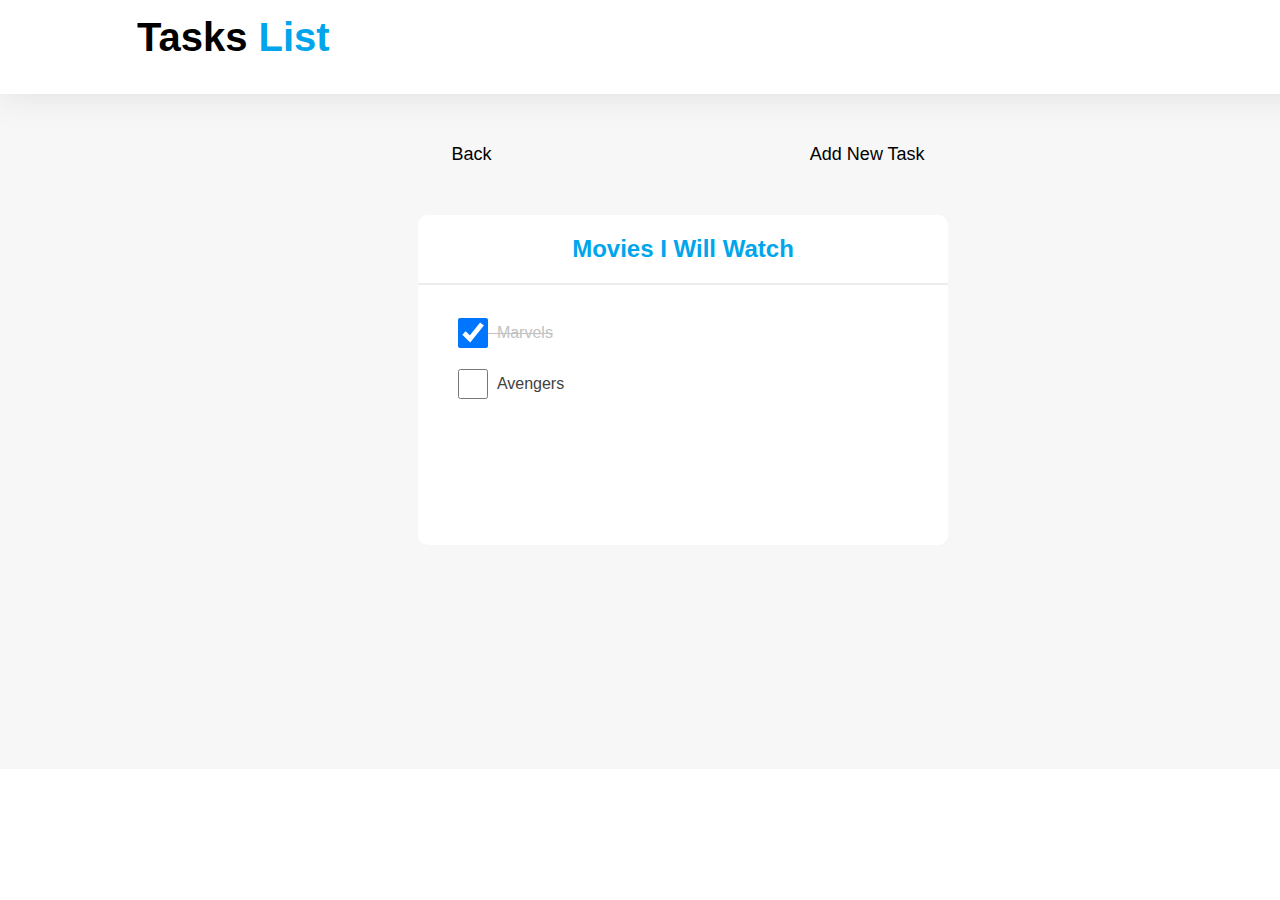
<file: index2.html>
<!DOCTYPE html>
<html lang="en">
<head>
    <meta charset="UTF-8">
    <meta http-equiv="X-UA-Compatible" content="IE=edge">
    <meta name="viewport" content="width=device-width, initial-scale=1.0">
    <title>Movies I Will Watch</title>
    <link rel="stylesheet" href="style2.css">
    <link rel="stylesheet" href="https://cdnjs.cloudflare.com/ajax/libs/font-awesome/6.2.0/css/all.min.css" integrity="sha512-xh6O/CkQoPOWDdYTDqeRdPCVd1SpvCA9XXcUnZS2FmJNp1coAFzvtCN9BmamE+4aHK8yyUHUSCcJHgXloTyT2A==" crossorigin="anonymous" referrerpolicy="no-referrer" />
</head>
<body>
    <div class="container">
        <header class="header">
           <a href="#" class="logo">
              <span style="color:black;">Tasks </span><span style="color:#00A5EC;">List</span>  
           </a>
        </header>
        <div class="container-body">
            <div class="links">
                <a href="./index.html" class="alink link1">
                    <i class="fas fa-arrow-circle-left fa-lg"></i>&nbsp;&nbsp;<span>Back</span>  
                </a>
                <a href="./index1.html" class="alink link2">
                    <i class="fas fa-plus-circle fa-lg"></i>&nbsp;&nbsp;<span class="add">Add New Task</span>  
                </a>
            </div>
            <div class="task-box">
                <h2 class="task-box-head">Movies I Will Watch</h2>
                <hr>
                <div class="card-body">
                    <form class="form">
                        <div class="box">
                            <input type="checkbox" name="box1" id="box1" class="box1" checked><label for="box1" class="label1"> &nbsp;&nbsp;Marvels</label><br><br>
                        </div>
                        <br>
                        <div class="box">
                            <input type="checkbox" name="box2" id="box2"><label for="box2"> &nbsp;&nbsp;Avengers</label>
                        </div>
                        
                    </form>
                </div>
            </div>
        </div>    
</body>
</html>
</file>
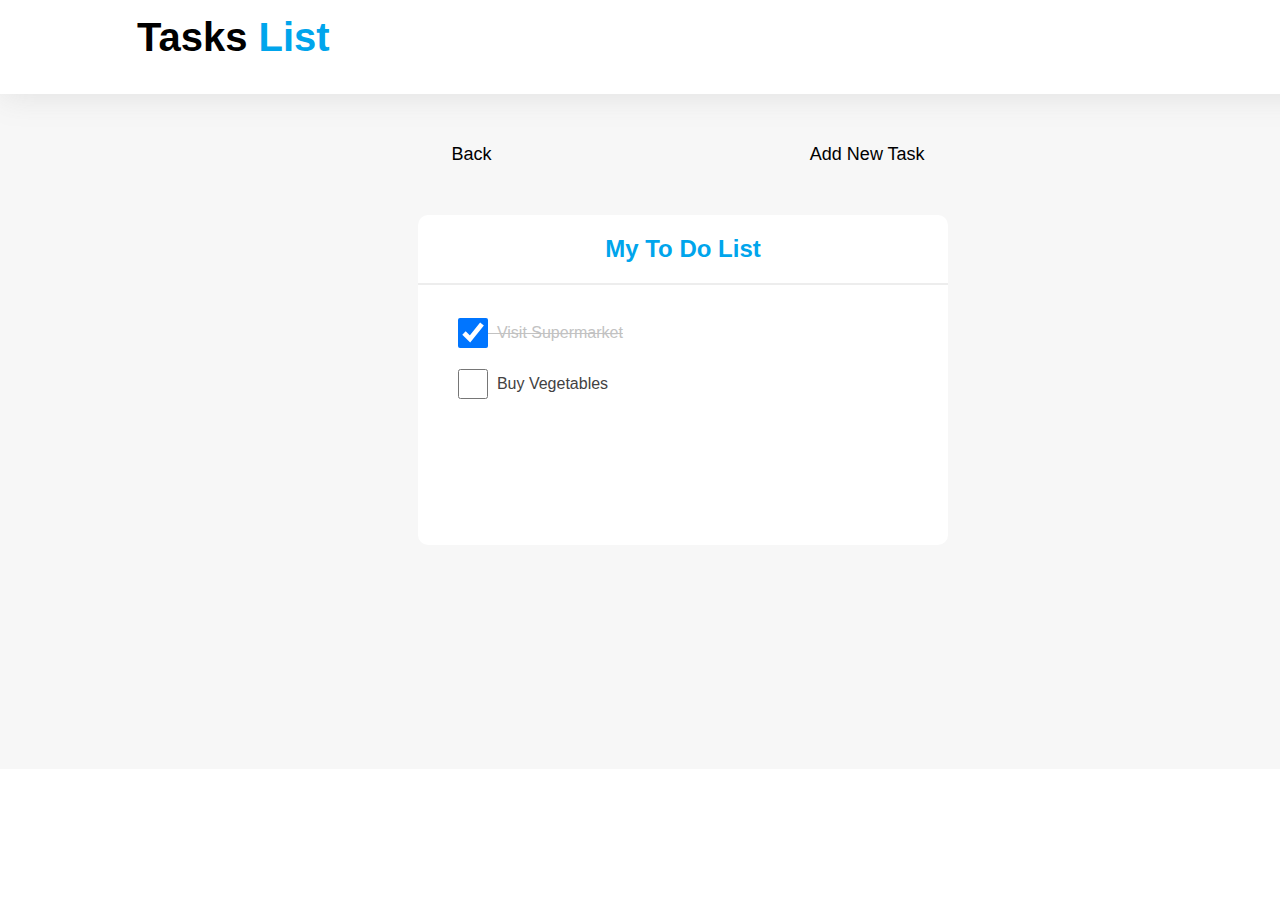
<file: index3.html>
<!DOCTYPE html>
<html lang="en">
<head>
    <meta charset="UTF-8">
    <meta http-equiv="X-UA-Compatible" content="IE=edge">
    <meta name="viewport" content="width=device-width, initial-scale=1.0">
    <title>My To Do List</title>
    <link rel="stylesheet" href="style2.css">
    <link rel="stylesheet" href="https://cdnjs.cloudflare.com/ajax/libs/font-awesome/6.2.0/css/all.min.css" integrity="sha512-xh6O/CkQoPOWDdYTDqeRdPCVd1SpvCA9XXcUnZS2FmJNp1coAFzvtCN9BmamE+4aHK8yyUHUSCcJHgXloTyT2A==" crossorigin="anonymous" referrerpolicy="no-referrer" />
</head>
<body>
    <div class="container">
        <header class="header">
           <a href="#" class="logo">
              <span style="color:black;">Tasks </span><span style="color:#00A5EC;">List</span>  
           </a>
        </header>
        <div class="container-body">
            <div class="links">
                <a href="./index.html" class="alink link1">
                    <i class="fas fa-arrow-circle-left fa-lg"></i>&nbsp;&nbsp;<span>Back</span>  
                </a>
                <a href="./index1.html" class="alink link2">
                    <i class="fas fa-plus-circle fa-lg"></i>&nbsp;&nbsp;<span class="add">Add New Task</span>  
                </a>
            </div>
            
            <div class="task-box">
                <h2 class="task-box-head">My To Do List</h2>
                <hr>
                <div class="card-body">
                    <form class="form">
                        <div class="box">
                            <input type="checkbox" name="box1" id="box1" class="box1" checked><label for="box1" class="label1"> &nbsp;&nbsp;Visit Supermarket</label><br><br>
                        </div>
                        <br>
                        <div class="box">
                            <input type="checkbox" name="box2" id="box2"><label for="box2"> &nbsp;&nbsp;Buy Vegetables</label>
                        </div>
                        
                    </form>
                </div>
            </div>
        </div>    
</body>
</html>
</file>
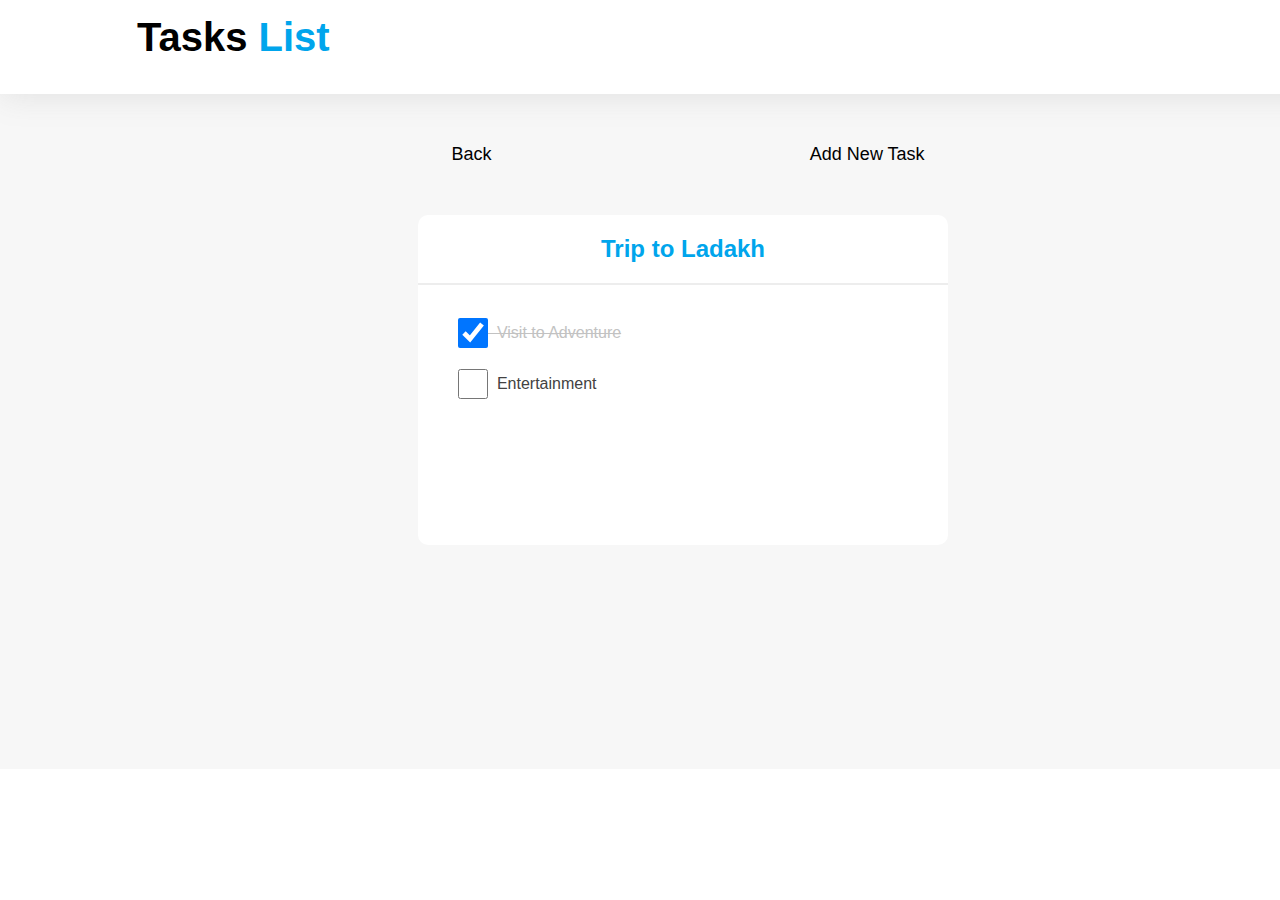
<file: index4.html>
<!DOCTYPE html>
<html lang="en">
<head>
    <meta charset="UTF-8">
    <meta http-equiv="X-UA-Compatible" content="IE=edge">
    <meta name="viewport" content="width=device-width, initial-scale=1.0">
    <title>Trip to Ladakh</title>
    <link rel="stylesheet" href="style2.css">
    <link rel="stylesheet" href="https://cdnjs.cloudflare.com/ajax/libs/font-awesome/6.2.0/css/all.min.css" integrity="sha512-xh6O/CkQoPOWDdYTDqeRdPCVd1SpvCA9XXcUnZS2FmJNp1coAFzvtCN9BmamE+4aHK8yyUHUSCcJHgXloTyT2A==" crossorigin="anonymous" referrerpolicy="no-referrer" />
</head>
<body>
    <div class="container">
        <header class="header">
           <a href="#" class="logo">
              <span style="color:black;">Tasks </span><span style="color:#00A5EC;">List</span>  
           </a>
        </header>
        <div class="container-body">
            <div class="links">
                <a href="./index.html" class="alink link1">
                    <i class="fas fa-arrow-circle-left fa-lg"></i>&nbsp;&nbsp;<span>Back</span>  
                </a>
                <a href="./index1.html" class="alink link2">
                    <i class="fas fa-plus-circle fa-lg"></i>&nbsp;&nbsp;<span class="add">Add New Task</span>  
                </a>
            </div>
            <div class="task-box">
                <h2 class="task-box-head">Trip to Ladakh</h2>
                <hr>
                <div class="card-body">
                    <form class="form">
                        <div class="box">
                            <input type="checkbox" name="box1" id="box1" class="box1" checked><label for="box1" class="label1"> &nbsp;&nbsp;Visit to Adventure</label><br><br>
                        </div>
                        <br>
                        <div class="box">
                            <input type="checkbox" name="box2" id="box2"><label for="box2"> &nbsp;&nbsp;Entertainment</label>
                        </div>
                        
                    </form>
                </div>
            </div>
        </div>    
</body>
</html>
</file>
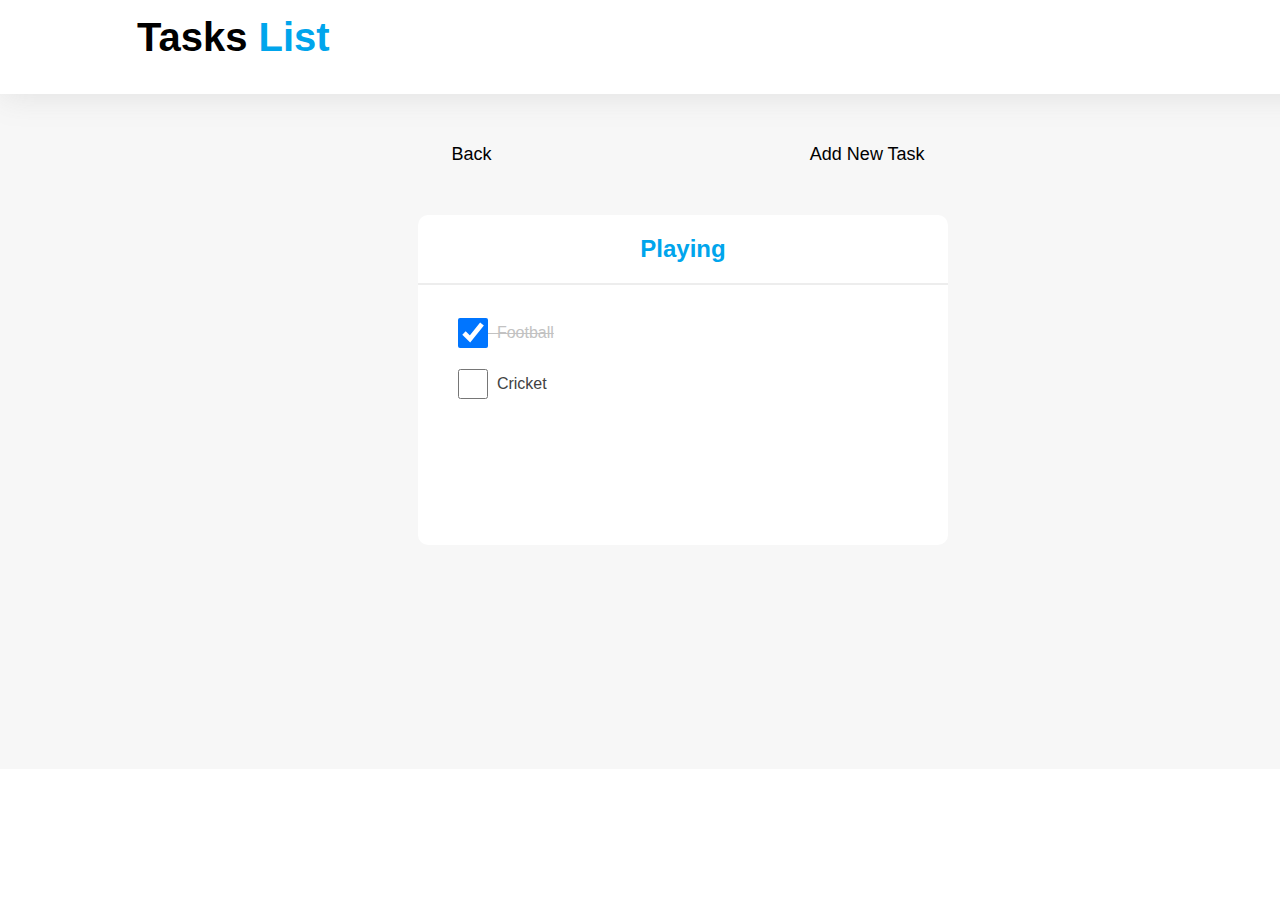
<file: index5.html>
<!DOCTYPE html>
<html lang="en">
<head>
    <meta charset="UTF-8">
    <meta http-equiv="X-UA-Compatible" content="IE=edge">
    <meta name="viewport" content="width=device-width, initial-scale=1.0">
    <title>Playing</title>
    <link rel="stylesheet" href="style2.css">
    <link rel="stylesheet" href="https://cdnjs.cloudflare.com/ajax/libs/font-awesome/6.2.0/css/all.min.css" integrity="sha512-xh6O/CkQoPOWDdYTDqeRdPCVd1SpvCA9XXcUnZS2FmJNp1coAFzvtCN9BmamE+4aHK8yyUHUSCcJHgXloTyT2A==" crossorigin="anonymous" referrerpolicy="no-referrer" />
</head>
<body>
    <div class="container">
        <header class="header">
           <a href="#" class="logo">
              <span style="color:black;">Tasks </span><span style="color:#00A5EC;">List</span>  
           </a>
        </header>
        <div class="container-body">
            <div class="links">
                <a href="./index.html" class="alink link1">
                    <i class="fas fa-arrow-circle-left fa-lg"></i>&nbsp;&nbsp;<span>Back</span>  
                </a>
                <a href="./index1.html" class="alink link2">
                    <i class="fas fa-plus-circle fa-lg"></i>&nbsp;&nbsp;<span class="add">Add New Task</span>  
                </a>
            </div>
            <div class="task-box">
                <h2 class="task-box-head">Playing</h2>
                <hr>
                <div class="card-body">
                    <form class="form">
                        <div class="box">
                            <input type="checkbox" name="box1" id="box1" class="box1" checked><label for="box1" class="label1"> &nbsp;&nbsp;Football</label><br><br>
                        </div>
                        <br>
                        <div class="box">
                            <input type="checkbox" name="box2" id="box2"><label for="box2"> &nbsp;&nbsp;Cricket</label>
                        </div>
                        
                    </form>
                </div>
            </div>
        </div>    
</body>
</html>
</file>
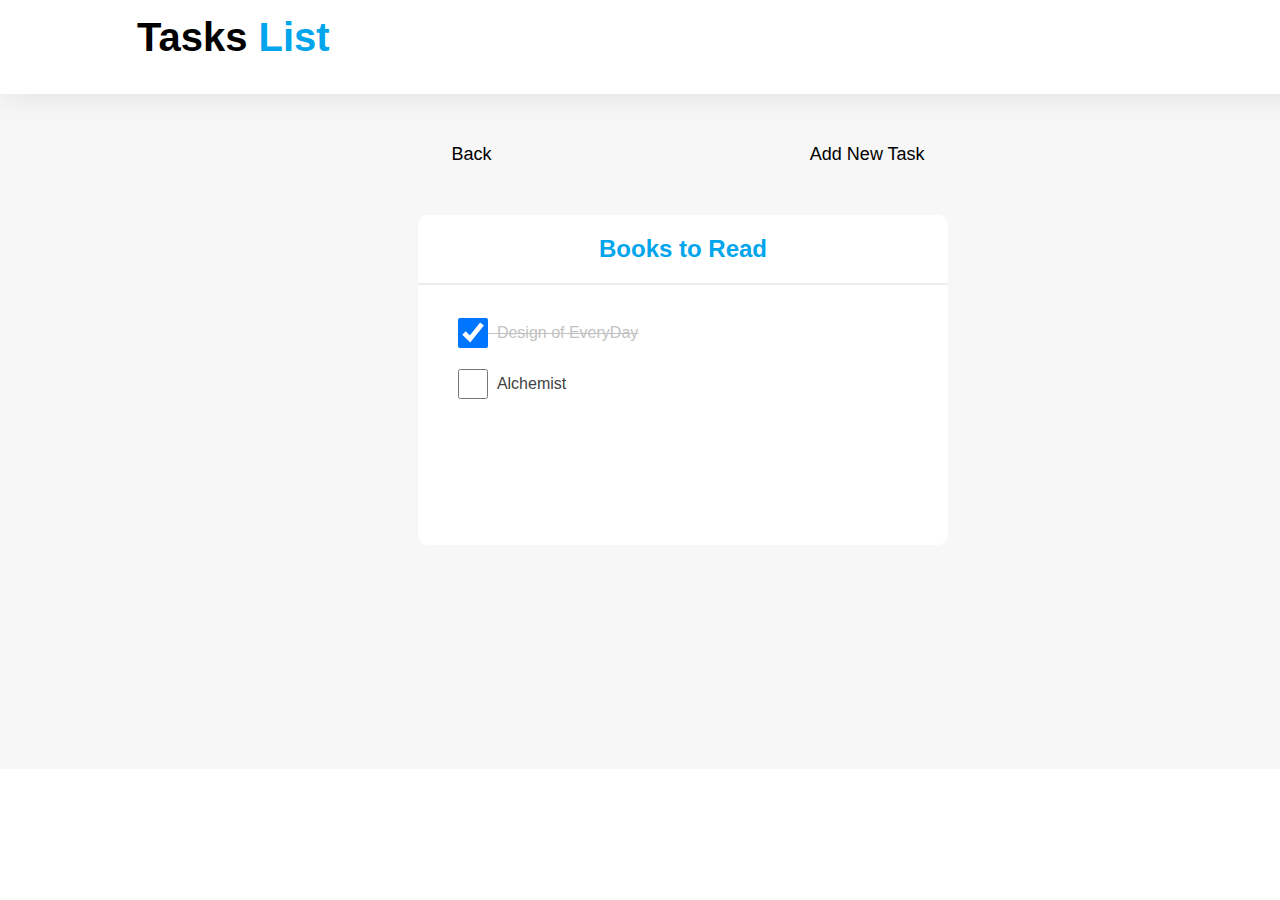
<file: index6.html>
<!DOCTYPE html>
<html lang="en">
<head>
    <meta charset="UTF-8">
    <meta http-equiv="X-UA-Compatible" content="IE=edge">
    <meta name="viewport" content="width=device-width, initial-scale=1.0">
    <title>Books to Read</title>
    <link rel="stylesheet" href="style2.css">
    <link rel="stylesheet" href="https://cdnjs.cloudflare.com/ajax/libs/font-awesome/6.2.0/css/all.min.css" integrity="sha512-xh6O/CkQoPOWDdYTDqeRdPCVd1SpvCA9XXcUnZS2FmJNp1coAFzvtCN9BmamE+4aHK8yyUHUSCcJHgXloTyT2A==" crossorigin="anonymous" referrerpolicy="no-referrer" />
</head>
<body>
    <div class="container">
        <header class="header">
           <a href="#" class="logo">
              <span style="color:black;">Tasks </span><span style="color:#00A5EC;">List</span>  
           </a>
        </header>
        <div class="container-body">
            <div class="links">
                <a href="./index.html" class="alink link1">
                    <i class="fas fa-arrow-circle-left fa-lg"></i>&nbsp;&nbsp;<span>Back</span>  
                </a>
                <a href="./index1.html" class="alink link2">
                    <i class="fas fa-plus-circle fa-lg"></i>&nbsp;&nbsp;<span class="add">Add New Task</span>  
                </a>
            </div>
            <div class="task-box">
                <h2 class="task-box-head">Books to Read</h2>
                <hr>
                <div class="card-body">
                    <form class="form">
                        <div class="box">
                            <input type="checkbox" name="box1" id="box1" class="box1" checked><label for="box1" class="label1"> &nbsp;&nbsp;Design of EveryDay</label><br><br>
                        </div>
                        <br>
                        <div class="box">
                            <input type="checkbox" name="box2" id="box2"><label for="box2"> &nbsp;&nbsp;Alchemist</label>
                        </div>
                        
                    </form>
                </div>
            </div>
        </div>    
</body>
</html>
</file>
<file: style2.css>
*{
    margin: 0;
    padding: 0;
    box-sizing: border-box;
    font-family: 'Inter', sans-serif;
}

.container{
    width: 1366px;
    height: 769px;
    background-color: #f7f7f7;
    opacity: 1;
    top: 0px;
    left: 0px;
}
.header{
    top: 0px;
    left: 0px;
    width: 1366px;
    height: 94px;
    background: #FFFFFF 0% 0% no-repeat padding-box;
    box-shadow: 0px 3px 30px #7B7B7B29;
    opacity: 1;
    padding: 13px 137px;
}
.logo{
    top: 203px;
    left: 137px;
    width: 196px;
    height: 49px;
    text-align: left;
    font: normal normal bold 40px/49px Inter;
    letter-spacing: 0px;
    opacity: 1;
    text-decoration: none;
}
.back{
    margin-top: 40px;
    margin-left: 533px;
    width: 100px;
    height: 35px;
    padding: 10px;

}
.container-body{
    max-width: 1100px;
    margin: auto;
    padding-top: 20px;
    
}
.links{
    margin-top: 30px;
    display: flex;
    justify-content:space-evenly; 
}
.alink{
    text-decoration: none;
    color: black;
    font-size: large;
    font-weight: 500;
   
}
.fa-plus-circle{
    color: #00A5EC;
    
}
.fa-arrow-circle-left{
   color: #424242;
}
.task-box{
    max-width: 530px;
    margin: 50px auto;
    height: 330px;
    background-color: white;
    border-radius: 10px;
}

.task-box-head{
    color: #00A5EC;
    padding: 20px;
    text-align: center;
    font-weight: 600;
}
.box{
    display: flex;
    align-items: center;
}
hr{
    margin-bottom: 30px;
    border: 1px solid #EDEDED;
}
input[type=checkbox]{
    margin-left: 40px;
    width: 30px;
    height: 30px;
    
}
input[type=checkbox]:hover{
    color: #C2C2C2;
    background-color: #C2C2C2;
}
label{
    color: #424242;
}

input:checked + label{
    color: #C2C2C2;
    text-decoration: line-through;
}
</file>
